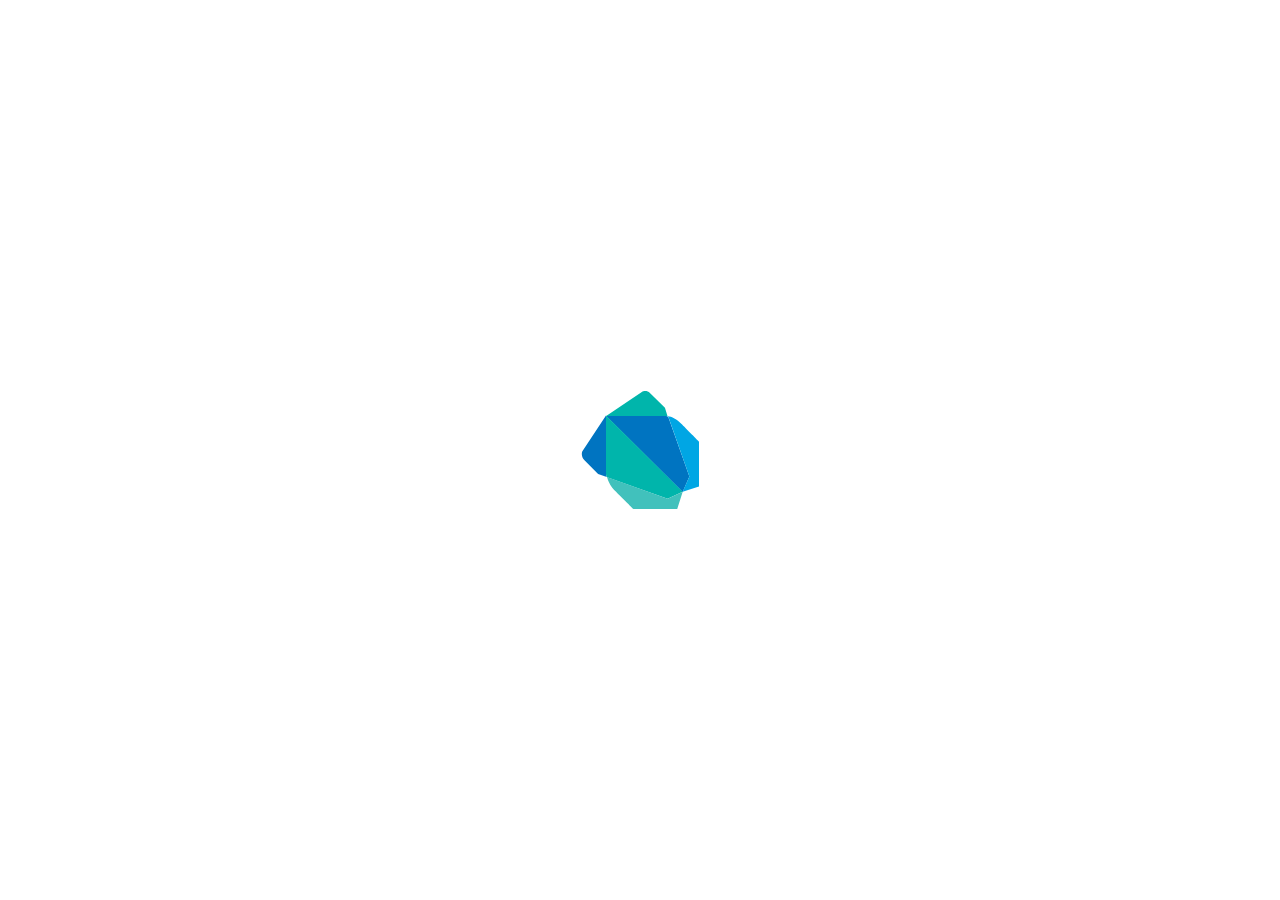
<file: packages/test/src/runner/browser/static/index.html>
<!DOCTYPE html>
<html>
<head>
  <title>test Browser Host</title>
  <link rel="stylesheet" type="text/css" href="host.css" />
</head>
<body>
  <svg id="dart" version="1.1" x="0px" y="0px" width="400px" height="400px" viewBox="0 0 400 400">
    <path id="right-flank" fill="#0083C9" d="M249.379,226.486l-6.676,15.572L166.174,166h58.82c0,0,2.807-0.409,3.645,1.966L249.379,226.486z"/>
    <path id="right-ear"   fill="#00D2B8" d="M201.84,141.906L166.174,166h58.82c0,0,2.168-0.25,2.645,0.566l-2.694-8.848l-15.024-14.68C207.555,140.329,203.578,140.744,201.84,141.906z"/>
    <path id="left-flank"  fill="#00D2B8" d="M242.616,241.856l-15.022,6.799l-60.493-21.429c-1.035-0.395-1.101-3.696-1.101-3.696v-57.932L242.616,241.856z"/>
    <path id="left-paw"    fill="#55DECA" d="M167.003,227.098l60.636,21.558l15.064-6.799L237.224,259h-43.856c0,0-14.077-13.929-18.141-17.993C171.162,236.943,169.162,233.989,167.003,227.098z"/>
    <path id="right-paw"   fill="#00A4E4" d="M227.676,166.365c0.963,1.401,1.361,2.473,1.361,2.473l20.352,57.648l-6.711,15.37L259,236.463v-44.854c0,0-13.678-13.965-17.741-17.882C237.193,169.811,231.466,166.319,227.676,166.365z"/>
    <path id="left-ear"    fill="#0083C9" d="M166.769,227.098c0,0-0.769-1.104-0.769-4.355v-57.144l-23.115,34.877c-1.626,1.774-1.567,6.538,1.595,9.755l13.636,13.892L166.769,227.098z"/>
  </svg>
  <div id="dark"></div>
  <svg id="play" version="1.1" x="0px" y="0px" width="80px" height="80px" viewBox="0 0 25 25">
    <defs><filter id="blur"><feGaussianBlur stdDeviation="0.3" id="feGaussianBlur5097" /></filter></defs>
    <path d="M 3.777014,1.3715789 A 1.1838119,1.1838119 0 0 0 2.693923,2.5488509 V 22.444746 a 1.1838119,1.1838119 0 0 0 1.765908,1.035999 l 17.235259,-9.95972 a 1.1838119,1.1838119 0 0 0 0,-2.071998 L 4.459831,1.5128519 A 1.1838119,1.1838119 0 0 0 3.777014,1.3715789 z" style="opacity:0.5;stroke:#000000;stroke-width:1;filter:url(#blur)" />
    <path style="fill:#ffffff;fill-opacity:1;stroke:#000000;stroke-width:1.32722104" d="M 3.4770491,1.0714664 A 1.1838119,1.1838119 0 0 0 2.3939589,2.2487382 V 22.144633 a 1.1838119,1.1838119 0 0 0 1.7659079,1.035999 l 17.2352602,-9.95972 a 1.1838119,1.1838119 0 0 0 0,-2.071998 L 4.1598668,1.2127389 A 1.1838119,1.1838119 0 0 0 3.4770491,1.0714664 z" />
  </svg>
  <script src="host.dart.js"></script>
</body>
</html>
</file>
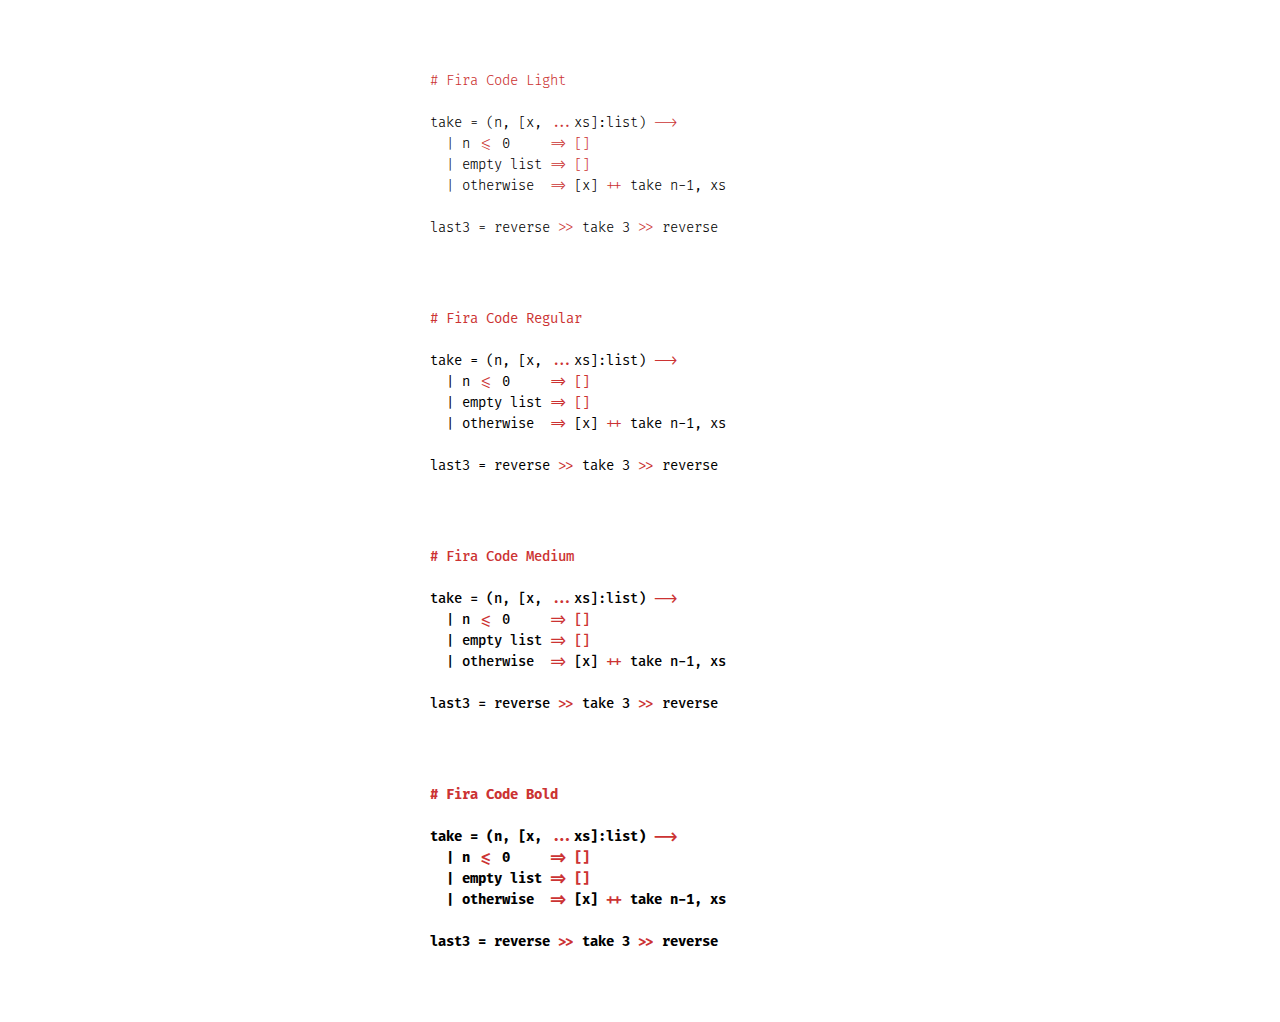
<file: fonts/specimen.html>
<!DOCTYPE html>
<html>
<head>
  <meta charset="UTF-8">
  <meta name="viewport" content="width=device-width,initial-scale=1.0">
  <title>Fira Code Specimen</title>

  <link rel="stylesheet" href="fira_code.css">
  <style>
    body { font: 14px/1.5em "Fira Code"; }
    .code {
      font-feature-settings: "calt" 1;  /* Enable ligatures for IE 10+, Edge */
      text-rendering: optimizeLegibility; /* Force ligatures for Webkit, Blink, Gecko */
      width: 30em;
      margin: 5em auto;
      white-space: pre-wrap;
      word-break: break-all;
    }
    .light { font-weight: 300; }
    .regular { font-weight: 400; }
    .medium { font-weight: 500; }
    .bold { font-weight: 700; }
    i { font-style: normal; color: #c33; }
    b { font-weight: inherit; color: #c33; }
  </style>
<body>

<div class="code light"><b># Fira Code Light</b>

take = (n, [x, <i>...</i>xs]:list) <i>--></i>
  | n <i><=</i> 0     <i>=></i> <i>[]</i>
  | empty list <i>=></i> <i>[]</i>
  | otherwise  <i>=></i> [x] <i>++</i> take n-1, xs

last3 = reverse <i>>></i> take 3 <i>>></i> reverse</div>


    <div class="code regular"><b># Fira Code Regular</b>

take = (n, [x, <i>...</i>xs]:list) <i>--></i>
  | n <i><=</i> 0     <i>=></i> <i>[]</i>
  | empty list <i>=></i> <i>[]</i>
  | otherwise  <i>=></i> [x] <i>++</i> take n-1, xs

last3 = reverse <i>>></i> take 3 <i>>></i> reverse</div>


    <div class="code medium"><b># Fira Code Medium</b>

take = (n, [x, <i>...</i>xs]:list) <i>--></i>
  | n <i><=</i> 0     <i>=></i> <i>[]</i>
  | empty list <i>=></i> <i>[]</i>
  | otherwise  <i>=></i> [x] <i>++</i> take n-1, xs

last3 = reverse <i>>></i> take 3 <i>>></i> reverse</div>


    <div class="code bold"><b># Fira Code Bold</b>

take = (n, [x, <i>...</i>xs]:list) <i>--></i>
  | n <i><=</i> 0     <i>=></i> <i>[]</i>
  | empty list <i>=></i> <i>[]</i>
  | otherwise  <i>=></i> [x] <i>++</i> take n-1, xs

last3 = reverse <i>>></i> take 3 <i>>></i> reverse</div>
</file>
<file: packages/test/src/runner/browser/static/host.css>
/* Copyright (c) 2015, the Dart project authors.  Please see the AUTHORS file
 * for details. All rights reserved. Use of this source code is governed by a
 * BSD-style license that can be found in the LICENSE file. */

iframe {
  /* We would use display: none here, but then Firefox fails to properly compute
   * styles. See #274 */
  visibility: hidden;
  width: 1024px;
  height: 768px;
}

#play {
  display: none;
  cursor: pointer;
}

#dark {
  display: none;
}

.paused #play {
  display: block;
  z-index: 1;
}

.paused #dark {
  display: block;
  position: absolute;
  width: 100%;
  height: 100%;
  top: 0;
  right: 0;
  background-color: rgba(0, 0, 0, 0.5);
}

.paused #right-flank, .paused #right-ear, .paused #right-paw,
.paused #left-flank,  .paused #left-ear,  .paused #left-paw {
  -webkit-animation-play-state: paused;
          animation-play-state: paused;
}

.debug body {
  margin: 0;
  padding: 0;
}

.debug iframe {
  visibility: visible;
  border: none;
  position: absolute;
  top: 0;
  left: 0;
  width: 100%;
  height: 100%;
}

/* Compiled output from
 * http://codepen.io/mknadler/pen/11b75cb014a3c382f54abf527655af21. */

svg {
  position: absolute;
  margin: auto;
  left: 0;
  right: 0;
  bottom: 0;
  top: 0;
}

#right-flank {
  fill: #0074C1;
  stroke-color: #0074C1;
  -webkit-animation: right-flank 8s ease infinite alternate;
          animation: right-flank 8s ease infinite alternate;
}

#right-ear {
  fill: #00B5AB;
  stroke-color: #00B5AB;
  -webkit-animation: right-ear 8s ease-in infinite alternate;
          animation: right-ear 8s ease-in infinite alternate;
}

#right-paw {
  fill: #00A6E4;
  stroke-color: #00A6E4;
  -webkit-animation: right-paw 8s ease-out infinite alternate;
          animation: right-paw 8s ease-out infinite alternate;
}

#left-flank {
  fill: #00B5AB;
  stroke-color: #00B5AB;
  -webkit-animation: left-flank 8s ease-in-out infinite alternate;
          animation: left-flank 8s ease-in-out infinite alternate;
}

#left-ear {
  fill: #0074C1;
  stroke-color: #0074C1;
  -webkit-animation: left-ear 8s linear infinite alternate;
          animation: left-ear 8s linear infinite alternate;
}

#left-paw {
  fill: #41C1BC;
  stroke-color: #41C1BC;
  -webkit-animation: left-paw 8s ease infinite alternate;
          animation: left-paw 8s ease infinite alternate;
}

@-webkit-keyframes left-ear {
  20% {
    -webkit-transform: translate(250px, 150px) rotateY(180deg) scale(0.6);
            transform: translate(250px, 150px) rotateY(180deg) scale(0.6);
    fill: #00A6E4;
  }
  50% {
    -webkit-transform: translate(100px, 75px) rotateY(80deg) scale(1.1);
            transform: translate(100px, 75px) rotateY(80deg) scale(1.1);
    fill: #41C1BC;
  }
  80% {
    -webkit-transform: translate(0px, 0px) scale(1);
            transform: translate(0px, 0px) scale(1);
    fill: #0074C1;
  }
}

@keyframes left-ear {
  20% {
    -webkit-transform: translate(250px, 150px) rotateY(180deg) scale(0.6);
            transform: translate(250px, 150px) rotateY(180deg) scale(0.6);
    fill: #00A6E4;
  }
  50% {
    -webkit-transform: translate(100px, 75px) rotateY(80deg) scale(1.1);
            transform: translate(100px, 75px) rotateY(80deg) scale(1.1);
    fill: #41C1BC;
  }
  80% {
    -webkit-transform: translate(0px, 0px) scale(1);
            transform: translate(0px, 0px) scale(1);
    fill: #0074C1;
  }
}
@-webkit-keyframes right-ear {
  20% {
    -webkit-transform: translate(200px, 250px) rotateX(180deg) scale(0.6);
            transform: translate(200px, 250px) rotateX(180deg) scale(0.6);
    fill: #41C1BC;
  }
  50% {
    -webkit-transform: translate(75px, 100px) rotateX(80deg) scale(1.1);
            transform: translate(75px, 100px) rotateX(80deg) scale(1.1);
    fill: #00A6E4;
  }
  80% {
    -webkit-transform: translate(0px, 0px) scale(1);
            transform: translate(0px, 0px) scale(1);
    fill: #00B5AB;
  }
}
@keyframes right-ear {
  20% {
    -webkit-transform: translate(200px, 250px) rotateX(180deg) scale(0.6);
            transform: translate(200px, 250px) rotateX(180deg) scale(0.6);
    fill: #41C1BC;
  }
  50% {
    -webkit-transform: translate(75px, 100px) rotateX(80deg) scale(1.1);
            transform: translate(75px, 100px) rotateX(80deg) scale(1.1);
    fill: #00A6E4;
  }
  80% {
    -webkit-transform: translate(0px, 0px) scale(1);
            transform: translate(0px, 0px) scale(1);
    fill: #00B5AB;
  }
}
@-webkit-keyframes left-paw {
  20% {
    -webkit-transform: translate(200px, 200px) rotate3d(-1, 0, 0.5, 60deg) scale(0.6);
            transform: translate(200px, 200px) rotate3d(-1, 0, 0.5, 60deg) scale(0.6);
    fill: #00B5AB;
  }
  50% {
    -webkit-transform: translate(150px, 250px) rotate3d(-1, 0, 0.5, 90deg) scale(0.6);
            transform: translate(150px, 250px) rotate3d(-1, 0, 0.5, 90deg) scale(0.6);
    fill: #00B5AB;
  }
  80% {
    -webkit-transform: translate(0px, 0px) scale(1);
            transform: translate(0px, 0px) scale(1);
    fill: #41C1BC;
  }
}
@keyframes left-paw {
  20% {
    -webkit-transform: translate(200px, 200px) rotate3d(-1, 0, 0.5, 60deg) scale(0.6);
            transform: translate(200px, 200px) rotate3d(-1, 0, 0.5, 60deg) scale(0.6);
    fill: #00B5AB;
  }
  50% {
    -webkit-transform: translate(150px, 250px) rotate3d(-1, 0, 0.5, 90deg) scale(0.6);
            transform: translate(150px, 250px) rotate3d(-1, 0, 0.5, 90deg) scale(0.6);
    fill: #00B5AB;
  }
  80% {
    -webkit-transform: translate(0px, 0px) scale(1);
            transform: translate(0px, 0px) scale(1);
    fill: #41C1BC;
  }
}
@-webkit-keyframes right-paw {
  20% {
    -webkit-transform: translate(200px, 200px) rotate3d(-1, 0, 0.5, -60deg) scale(0.6);
            transform: translate(200px, 200px) rotate3d(-1, 0, 0.5, -60deg) scale(0.6);
    fill: #41C1BC;
  }
  50% {
    -webkit-transform: translate(100px, 250px) rotate3d(-1, 0, 0.5, -90deg) scale(0.6);
            transform: translate(100px, 250px) rotate3d(-1, 0, 0.5, -90deg) scale(0.6);
    fill: #41C1BC;
  }
  80% {
    -webkit-transform: translate(0px, 0px) scale(1);
            transform: translate(0px, 0px) scale(1);
    fill: #00A6E4;
  }
}
@keyframes right-paw {
  20% {
    -webkit-transform: translate(200px, 200px) rotate3d(-1, 0, 0.5, -60deg) scale(0.6);
            transform: translate(200px, 200px) rotate3d(-1, 0, 0.5, -60deg) scale(0.6);
    fill: #41C1BC;
  }
  50% {
    -webkit-transform: translate(100px, 250px) rotate3d(-1, 0, 0.5, -90deg) scale(0.6);
            transform: translate(100px, 250px) rotate3d(-1, 0, 0.5, -90deg) scale(0.6);
    fill: #41C1BC;
  }
  80% {
    -webkit-transform: translate(0px, 0px) scale(1);
            transform: translate(0px, 0px) scale(1);
    fill: #00A6E4;
  }
}
@-webkit-keyframes left-flank {
  20% {
    -webkit-transform: translate(0px, 100px) scale(0.6);
            transform: translate(0px, 100px) scale(0.6);
    fill: #00A6E4;
  }
  50% {
    -webkit-transform: translate(0px, 100px) scale(0.4);
            transform: translate(0px, 100px) scale(0.4);
    fill: #00A6E4;
  }
  80% {
    -webkit-transform: translate(0px, 0px) scale(1);
            transform: translate(0px, 0px) scale(1);
    fill: #00B5AB;
  }
}
@keyframes left-flank {
  20% {
    -webkit-transform: translate(0px, 100px) scale(0.6);
            transform: translate(0px, 100px) scale(0.6);
    fill: #00A6E4;
  }
  50% {
    -webkit-transform: translate(0px, 100px) scale(0.4);
            transform: translate(0px, 100px) scale(0.4);
    fill: #00A6E4;
  }
  80% {
    -webkit-transform: translate(0px, 0px) scale(1);
            transform: translate(0px, 0px) scale(1);
    fill: #00B5AB;
  }
}
@-webkit-keyframes right-flank {
  20% {
    -webkit-transform: translate(100px, -25px) scale(0.6);
            transform: translate(100px, -25px) scale(0.6);
    fill: #41C1BC;
  }
  50% {
    -webkit-transform: translate(110px, 0px) scale(0.4);
            transform: translate(110px, 0px) scale(0.4);
    fill: #00A6E4;
  }
  80% {
    -webkit-transform: translate(0px, 0px) scale(1);
            transform: translate(0px, 0px) scale(1);
    fill: #0074C1;
  }
}
@keyframes right-flank {
  20% {
    -webkit-transform: translate(100px, -25px) scale(0.6);
            transform: translate(100px, -25px) scale(0.6);
    fill: #41C1BC;
  }
  50% {
    -webkit-transform: translate(110px, 0px) scale(0.4);
            transform: translate(110px, 0px) scale(0.4);
    fill: #00A6E4;
  }
  80% {
    -webkit-transform: translate(0px, 0px) scale(1);
            transform: translate(0px, 0px) scale(1);
    fill: #0074C1;
  }
}
</file>
<file: fonts/fira_code.css>
@font-face{
    font-family: 'Fira Code';
    src: url('eot/FiraCode-Light.eot');
    src: url('eot/FiraCode-Light.eot') format('embedded-opentype'),
         url('woff2/FiraCode-Light.woff2') format('woff2'),
         url('woff/FiraCode-Light.woff') format('woff'),
         url('ttf/FiraCode-Light.ttf') format('truetype');
    font-weight: 300;
    font-style: normal;
}

@font-face{
    font-family: 'Fira Code';
    src: url('eot/FiraCode-Regular.eot');
    src: url('eot/FiraCode-Regular.eot') format('embedded-opentype'),
         url('woff2/FiraCode-Regular.woff2') format('woff2'),
         url('woff/FiraCode-Regular.woff') format('woff'),
         url('ttf/FiraCode-Regular.ttf') format('truetype');
    font-weight: 400;
    font-style: normal;
}

@font-face{
    font-family: 'Fira Code';
    src: url('eot/FiraCode-Medium.eot');
    src: url('eot/FiraCode-Medium.eot') format('embedded-opentype'),
         url('woff2/FiraCode-Medium.woff2') format('woff2'),
         url('woff/FiraCode-Medium.woff') format('woff'),
         url('ttf/FiraCode-Medium.ttf') format('truetype');
    font-weight: 500;
    font-style: normal;
}

@font-face{
    font-family: 'Fira Code';
    src: url('eot/FiraCode-Bold.eot');
    src: url('eot/FiraCode-Bold.eot') format('embedded-opentype'),
         url('woff2/FiraCode-Bold.woff2') format('woff2'),
         url('woff/FiraCode-Bold.woff') format('woff'),
         url('ttf/FiraCode-Bold.ttf') format('truetype');
    font-weight: 700;
    font-style: normal;
}
</file>
